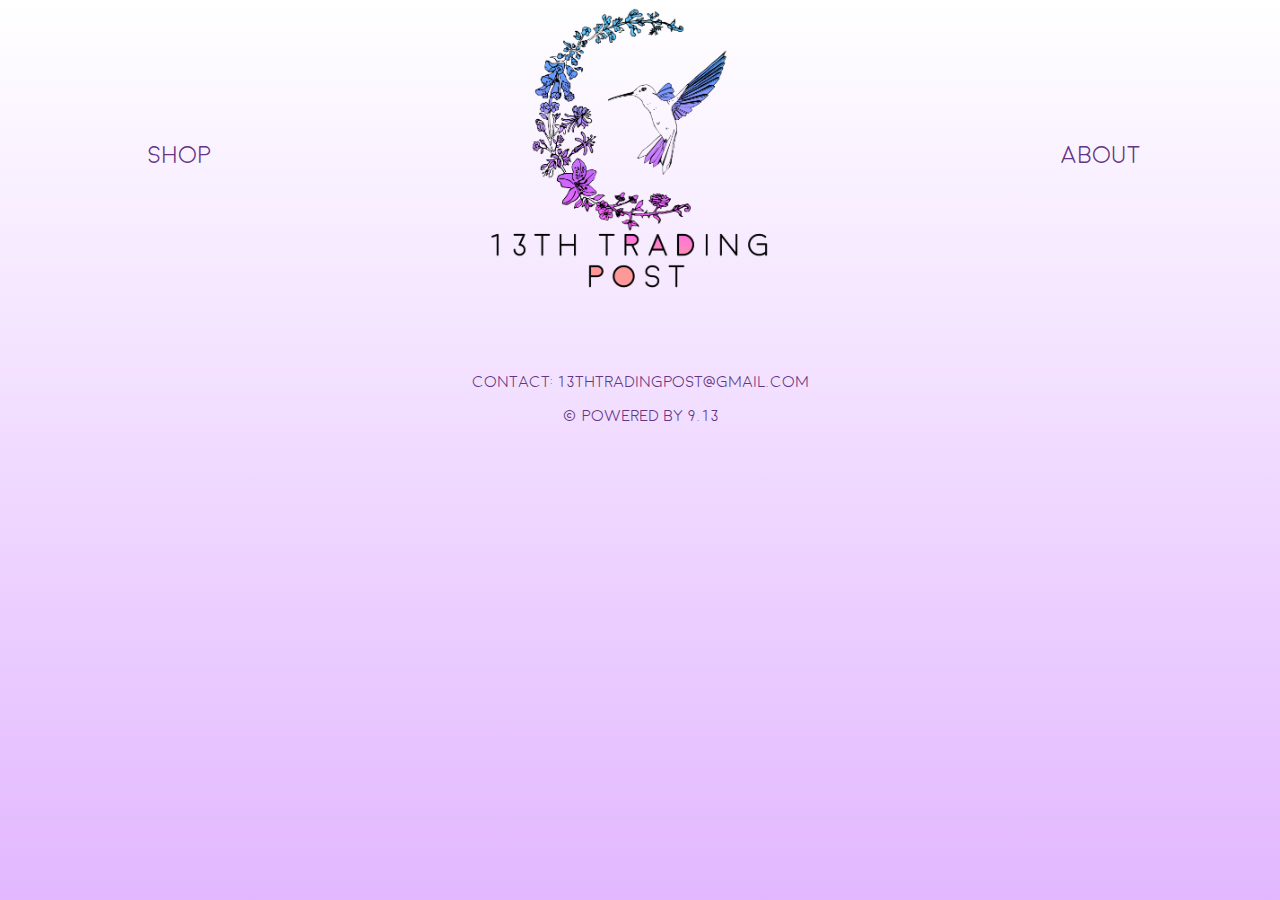
<file: index.html>
<!DOCTYPE html>
<html>
  <head>
    <meta charset="utf-8">
    <title>13th Trading Post</title>
    <link rel="stylesheet" href="css/normalize.css">
    <link rel="stylesheet" href="css/main.css">
    <link rel="stylesheet" href="css/responsive.css">
    <style> 
      @font-face {
       font-family: light;
       src: url(fonts/MoonLight.ttf);}

     div {
       font-family: light;}
    </style>

  </head>
  <body>
    <header>
      <div class="navgrid"> 
          <li><a href="shop.html">Shop</a></li>
          <li><a href="index.html" class="logo"><img src="img/logo.png"
              onmouseover="this.src='img/logoB.png';"
              onmouseout="this.src='img/logo.png';">
              </img></a></li>
          <li><a href="about.html">About</a></li>
      </div>   
    </header>
    <div>
      <section>
        <li></li>
        
      </section>
      <footer>
         <p>contact: 13thtradingpost@gmail.com</p>
        <p>&copy; Powered by 9.13</p>
      </footer>
    </div>  
    
  </body>  
</html>
</file>
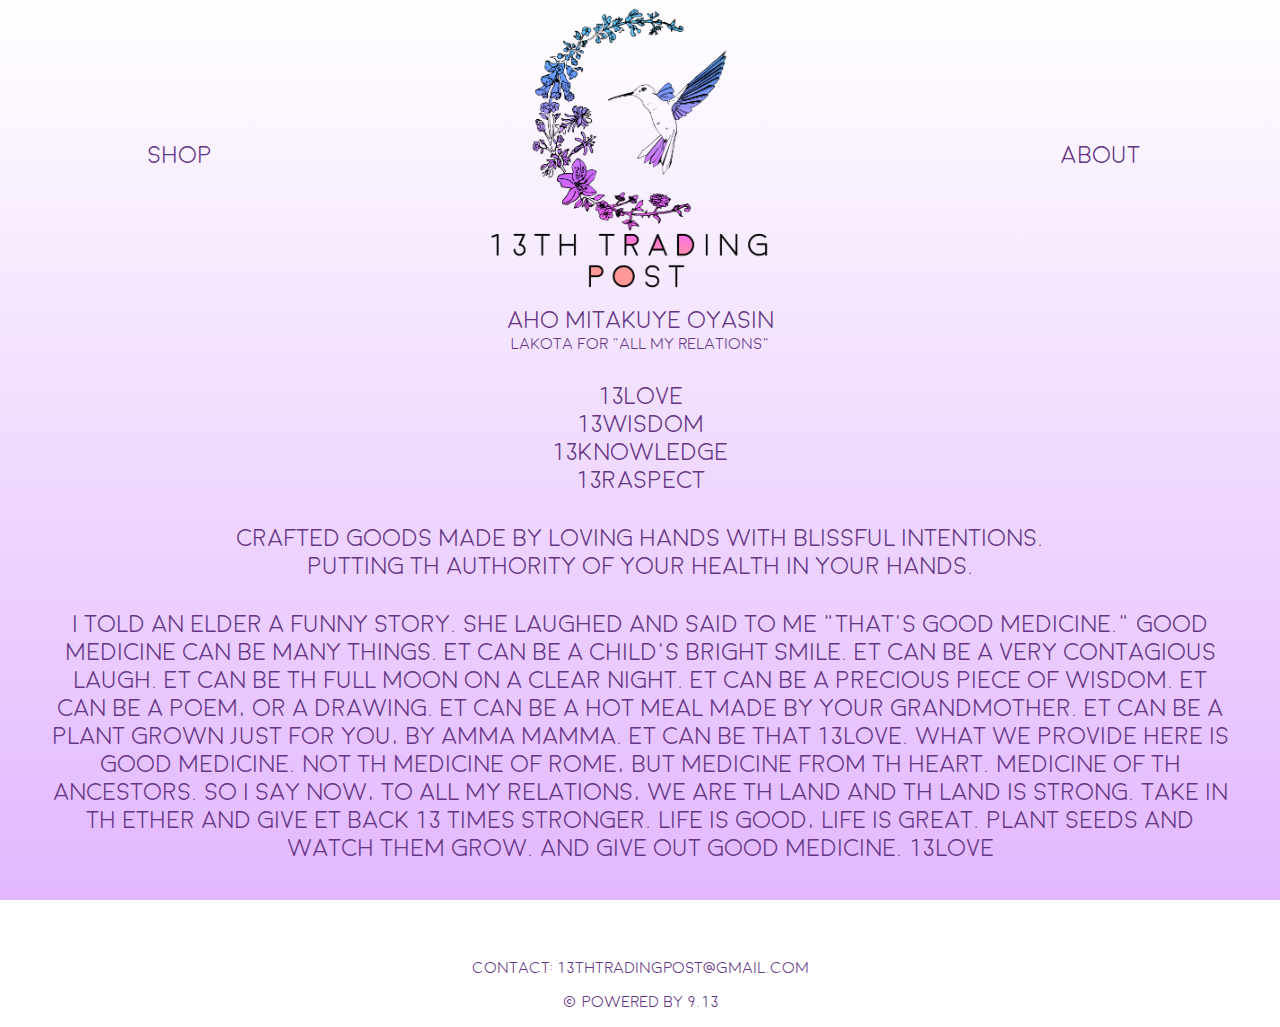
<file: about.html>
<!DOCTYPE html>
<html>
  <head>
    <meta charset="utf-8">
    <title>13th Trading Post</title>
    <link rel="stylesheet" href="css/normalize.css">
    <link rel="stylesheet" href="css/main.css">
    <link rel="stylesheet" href="css/responsive.css">
    <style> 
      @font-face {
       font-family: light;
       src: url(fonts/MoonLight.ttf);}

     div {
       font-family: light;}
    </style>

  </head>
  <body>
    <header>
      <div class="navgrid"> 
          <li><a href="shop.html">Shop</a></li>
          <li><a href="index.html" class="logo"><img src="img/logo.png"
              onmouseover="this.src='img/logoB.png';"
              onmouseout="this.src='img/logo.png';">
              </img></a></li>
          <li><a href="about.html">About</a></li>
      </div>   
    </header>
    <div>
      <section class="about3"> 
        <li>aho mitakuye oyasin</li> 
      </section>
      <section class="about2"> 
        <li>Lakota for "all my relations"</li> 
      </section>
      <section class="about">
        <li>13Love</li>
        <li>13Wisdom</li>
        <li>13Knowledge</li>
        <li>13Raspect</li>
      </section> 
      <section class="about3"> 
        <li>crafted goods made by loving hands with blissful intentions.</li> 
      </section>
      <section class="about3"> 
        <li>putting th authority of your health in your hands.</li> 
      </section>
      <section class="about"> <li>i told an elder a funny story. she laughed and said to me "that's good medicine." good medicine can be many things. Et can be a child's bright smile. Et can be a very contagious laugh. Et can be th full moon on a clear night. Et can be a precious piece of wisdom. Et can be a poem, or a drawing. Et can be a hot meal made by your grandmother. Et can be a plant grown just for you, by amma mamma. Et can be that 13love. what we provide here is good medicine. not th medicine of rome, but medicine from th heart. medicine of th ancestors. so i say now, to all my relations, we are th land and th land is strong. take in th ether and give et back 13 times stronger. life is good, life is great. plant seeds and watch them grow. and give out good medicine. 13love</li>

      </section>    

       <footer>
         <p>contact: 13thtradingpost@gmail.com</p>
        <p>&copy; Powered by 9.13</p>
      </footer>
    </div>  
    
  </body>  
</html>
</file>
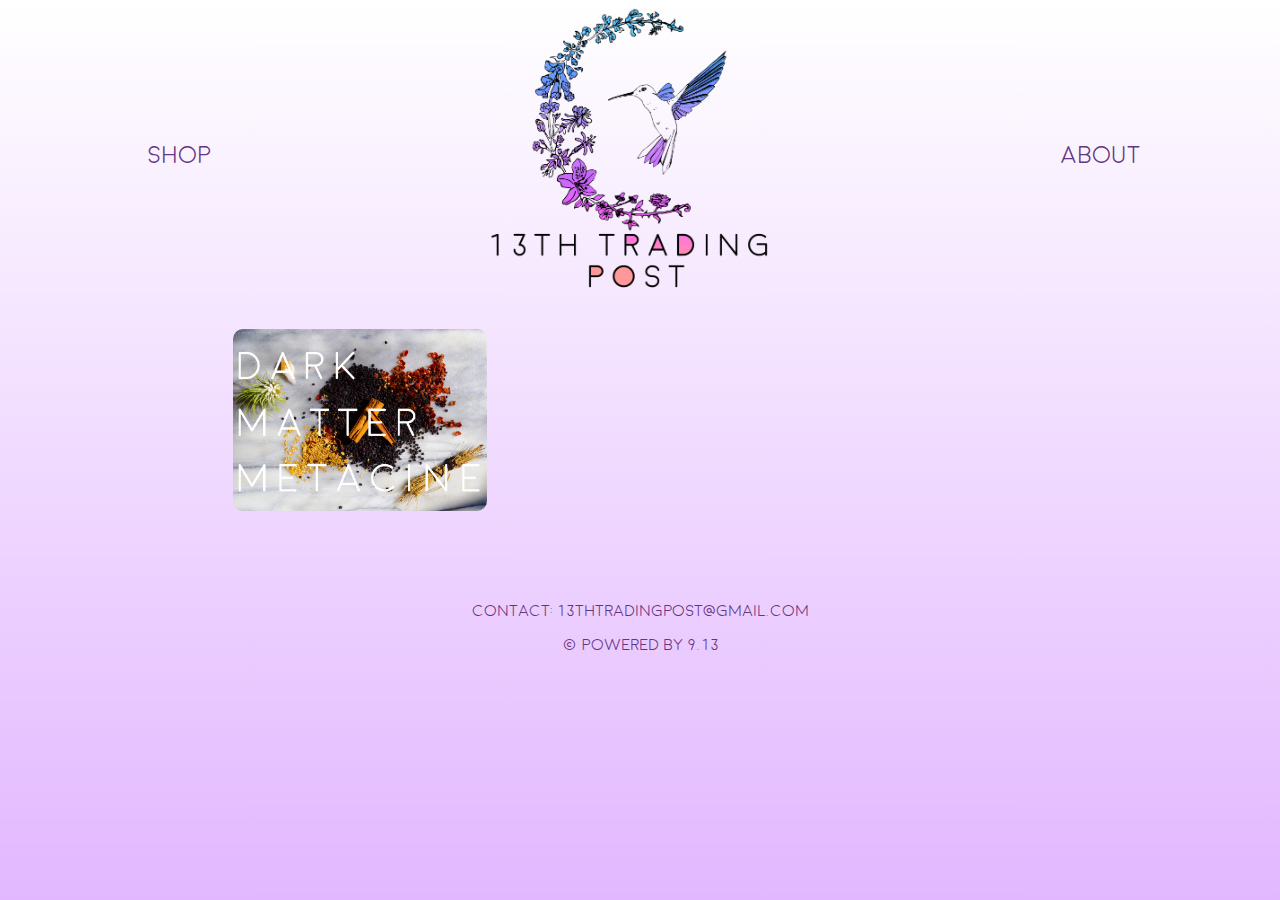
<file: shop.html>
<!DOCTYPE html>
<html>
  <head>
    <meta charset="utf-8">
    <title>13th Trading Post</title>
    <link rel="stylesheet" href="css/normalize.css">
    <link rel="stylesheet" href="css/main.css">
    <link rel="stylesheet" href="css/responsive.css">
	  <style> 
      @font-face {
       font-family: light;
       src: url(fonts/MoonLight.ttf);}

     div {
       font-family: light;}
          </style>
	  
  </head>
  <body>
    <header>
      <div class="navgrid"> 
          <li><a href="shop.html">Shop</a></li>
          <li><a href="index.html" class="logo"><img src="img/logo.png"
              onmouseover="this.src='img/logoB.png';"
              onmouseout="this.src='img/logo.png';">
              </img></a></li>
          <li><a href="about.html">About</a></li>
      </div>   
    </header>
    <div id="wrapper">
      <section>
        <ul id="gallery">
	  <li>
            <a href="darkmatter.html">
              <img src="img/darkmattermed.jpg" alt="">
            </a>  
          </li>
          
          <li>
            
          </li>
        </ul> 
     </section> 
      <footer>
         <p>contact: 13thtradingpost@gmail.com</p>
        <p>&copy; Powered by 9.13</p>
      </footer>
    </div>  
    
  </body>  
</html>
</file>
<file: css/main.css>
/********************************
GENERAL
********************************/
@font-face {
  font-family: light;
  src: url(fonts/MoonLight.eot); /* IE9 Compat Modes */
  src: url(fonts/MoonLight.eot?#iefix) format(embedded-opentype), /* IE6-IE8 */
       url(fonts/MoonLight.woff2) format(woff2), /* Super Modern Browsers */
       url(fonts/MoonLight.woff) format(woff), /* Pretty Modern Browsers */
       url(fonts/MoonLight.ttf)  format(truetype), /* Safari, Android, iOS */
       url('webfont.svg#svgFontName') format('svg'); /* Legacy iOS */ 
}

@font-face 
  src: url(fonts/MoonLight.ttf);
  font-family: light;
}

@font-face 
  font-family: light;
  src: url(fonts/MoonLight.eot?) format(eot), url(fonts/MoonLight.woff) format(woff), url(fonts/MoonLight.ttf) format(truetype);
}

body {
  font-family: light;
}

#cmlogo {
  display: block;
  text-align: center;
  max-width: 30%;
  margin-left: auto;
  margin-right: auto;
}

#wrapper {
  max-width: 940px;
  margin: 0 auto;
  padding: 0 5%;
 }

a {
  text-decoration: none;
}

img {
  max-width: 100%;
  border-radius: 10px;
}

h3{
  margin: 0 0 1em 0;
}

#resume {}

/********************************
HEADING
********************************/

header {
  float: right;
  margin: 0 0 0px 0;
  padding: 5px 0 0 0;
  width: 100%;
  font-family: moon;
}

.logo { 
  width: 80%;
  height: 80%;
  display: inline-block;
  padding: 0 20px 5px 0px;
}



h1 {
  font-family: light;
  margin: 15px 0;
  font-size: 2.75em;
  font-weight: normal;
  line-height: 0.8em;
}

h2{
  font-size: 1.75em;
  margin: -5px 0 0;
  font-weight: normal;
}



/********************************
NAVIGATION
********************************/
.grid-container{
  display: inline-grid;
  grid-template-columns: 1fr
  grid-template-rows: 1fr 1fr 1fr;
  grid-column-gap: 30px
  grid-row-gap: 10px
  text-align: left;
  list-style: none;
  color: #643584;
  font-size: 1.25em;
  font-family: light;
  padding: 30px 50px 30px 50px


}
.grid-container2{
  display: inline-grid;
  grid-template-columns: 1fr 1fr 1fr;
  grid-column-gap: 50px;
  grid-row-gap: 50px;
}


.navgrid{
  grid-template-rows: 1fr;
  grid-template-columns: 1fr 1fr 1fr;
  display: grid;
  list-style: none;
  grid-gap: 100px;
  text-align: center;
  color: #ff5af4;
  font-size: 1.50em;
  align-items: center;
}

.productgrid{
  grid-template-rows: 1fr
  grid-template-columns: 1fr;
  display: grid;
  text-align: center
  align-items: center;
}

.cart {

}

/*nav {
  text-align: center;
  padding: 10px 0;
  margin: 20px 0 0;
}

/*nav ul{
  float: left;
  list-style: none;
  margin: 0 10px;
  padding: 0;
}

nav li {
  display: inline-block;
}

nav a {
  font-weight:400;
  padding: 15px 15px;
}

/*nav ul li ul li {
  display: none;
}
/*nav ul li:hover ul li {
  display: block;  

}
/********************************
FOOTER
********************************/

footer {
  font-size: 1em;
  text-align: center;
  clear: both;
  padding-top: 50px;
  color: #643584;
  font-family: light;
}

.social-icon {
  width: 20px;
  height: 20px;
  margin: 0 5px;
}

/********************************
PAGE PORTFOLIO
********************************/

#gallery {
  margin: 0;
  padding 0;
  list-style: none;
  font-family: light;
}

#gallery li {
  float: left;
  width: 45%;
  margin: 2.5%;
  background-color: #ffffff00;
  color: #643584;
  border-radius: 20px;
  font-family: light;
  font-size: .75em;
}

#gallery li a {
  color: #000000;
}

.grid {
  display: grid;
  grid-template-columns: 1fr 1fr 1fr;
  grid-template-rows: 1fr 1fr 1fr 1fr;
  grid-gap: 10px;
  list-style: none;
}

/********************************
PAGE ABOUT
********************************/
.dosage {
  text-align: left;
  list-style: none;
  color: #643584;
  font-size: .75em;
  font-family: light;
  padding: 30px 50px 30px 50px;
}

.about{
  text-align: center;
  list-style: none;
  color: #643584;
  font-size: 1.50em;
  font-family: light;
  padding: 30px 50px 30px 50px;
}
.about2{
  text-align: center;
  list-style: none;
  color: #643584;
  font-size: 1em;
  font-family: light;
}
.about3{
  text-align: center;
  list-style: none;
  color: #643584;
  font-size: 1.50em;
  font-family: light;
}


.profile-photo {
  display: block;
  max-width: 150px;
  margin: 0 auto 30px;
  border-radius: 100%;  
}


/********************************
PAGE CONTACT
********************************/

.contact-info {
  list-style: none;
  padding: 0;
  margin: 0;
  font-size: 0.9em;
}

.contact-info a {
  display: block;
  min-height: 20px;
  background-repeat: no-repeat;
  background-size: 20px 20px;
  padding: 0 0 0 30px;
  margin: 0 0 10px;
}

.contact-info li.phone a {
  background-image: url('../img/phone.png');
}

.contact-info li.mail a {
  background-image: url('../img/mail.png');
}

.contact-info li.twitter a {
  background-image: url('../img/twitter.png');
}


/********************************
COLORS
********************************/

/* site body*/
body {
  background-image: linear-gradient(to top, #e2b7ff, white);
  height: 100%;
  margin: 0;
  background-repeat: no-repeat;
  background-attachment: fixed;
}

/* green header*/
header 
  background: #f1e8ff;
  border-color: #599a68
}

/* nav background on mobile */
nav 
  background: #599a68;
}

/* logo text */
h1, h2 {
  color: #fff;
}

/* links */
li a {
  color: #ef6bef; 
} 

/* nav link */
div a, div a:visited {
  color: #643584;
  }

header a.selected, header a:hover {
  color: #c3b3ce;
}
</file>
<file: css/responsive.css>
@media screen and (min-width: 480px) {
  /********************************
  TWO COLUMN LAYOUT
  ********************************/
  
  #primary {
    width: 50%;
    float: left;
  }
  
  #secondary {
    width: 40%;
    float: right;
  }
  
  /********************************
   3 * 5 = 15
  100% -15% = 85%
  85/3 = 28.333333
  ********************************/
  
  
  /********************************
  PAGE: PORTFOLIO
  ********************************/
  
  #gallery li {
    width: 28.3333%;
  }
  
  #gallery li:nth-child(4n) {
    clear: left;
  }
  #gallery li:nth-child(8n) {
    clear: right;
  }
   #gallery li:nth-child(7n) {
    clear: left;
  }
  
  /********************************
  PAGE: ABOUT
  ********************************/
  
  .profile-photo {
    float: left;
    margin: 0 5% 80px 0;
  }
  
 
}

@media screen and (min-width: 660px) {

  /********************************
  HEADER
  ********************************/
  nav {
    background: none;
    font-size: 1.125em;
    margin-right: 5%;
    text-align: right;
    width: 45%;
  }
  
  #logo {
    margin-left: 5%;
    text-align: left;
    width: 45%;
  }
  
  
  
  
  
  
  
}
</file>
